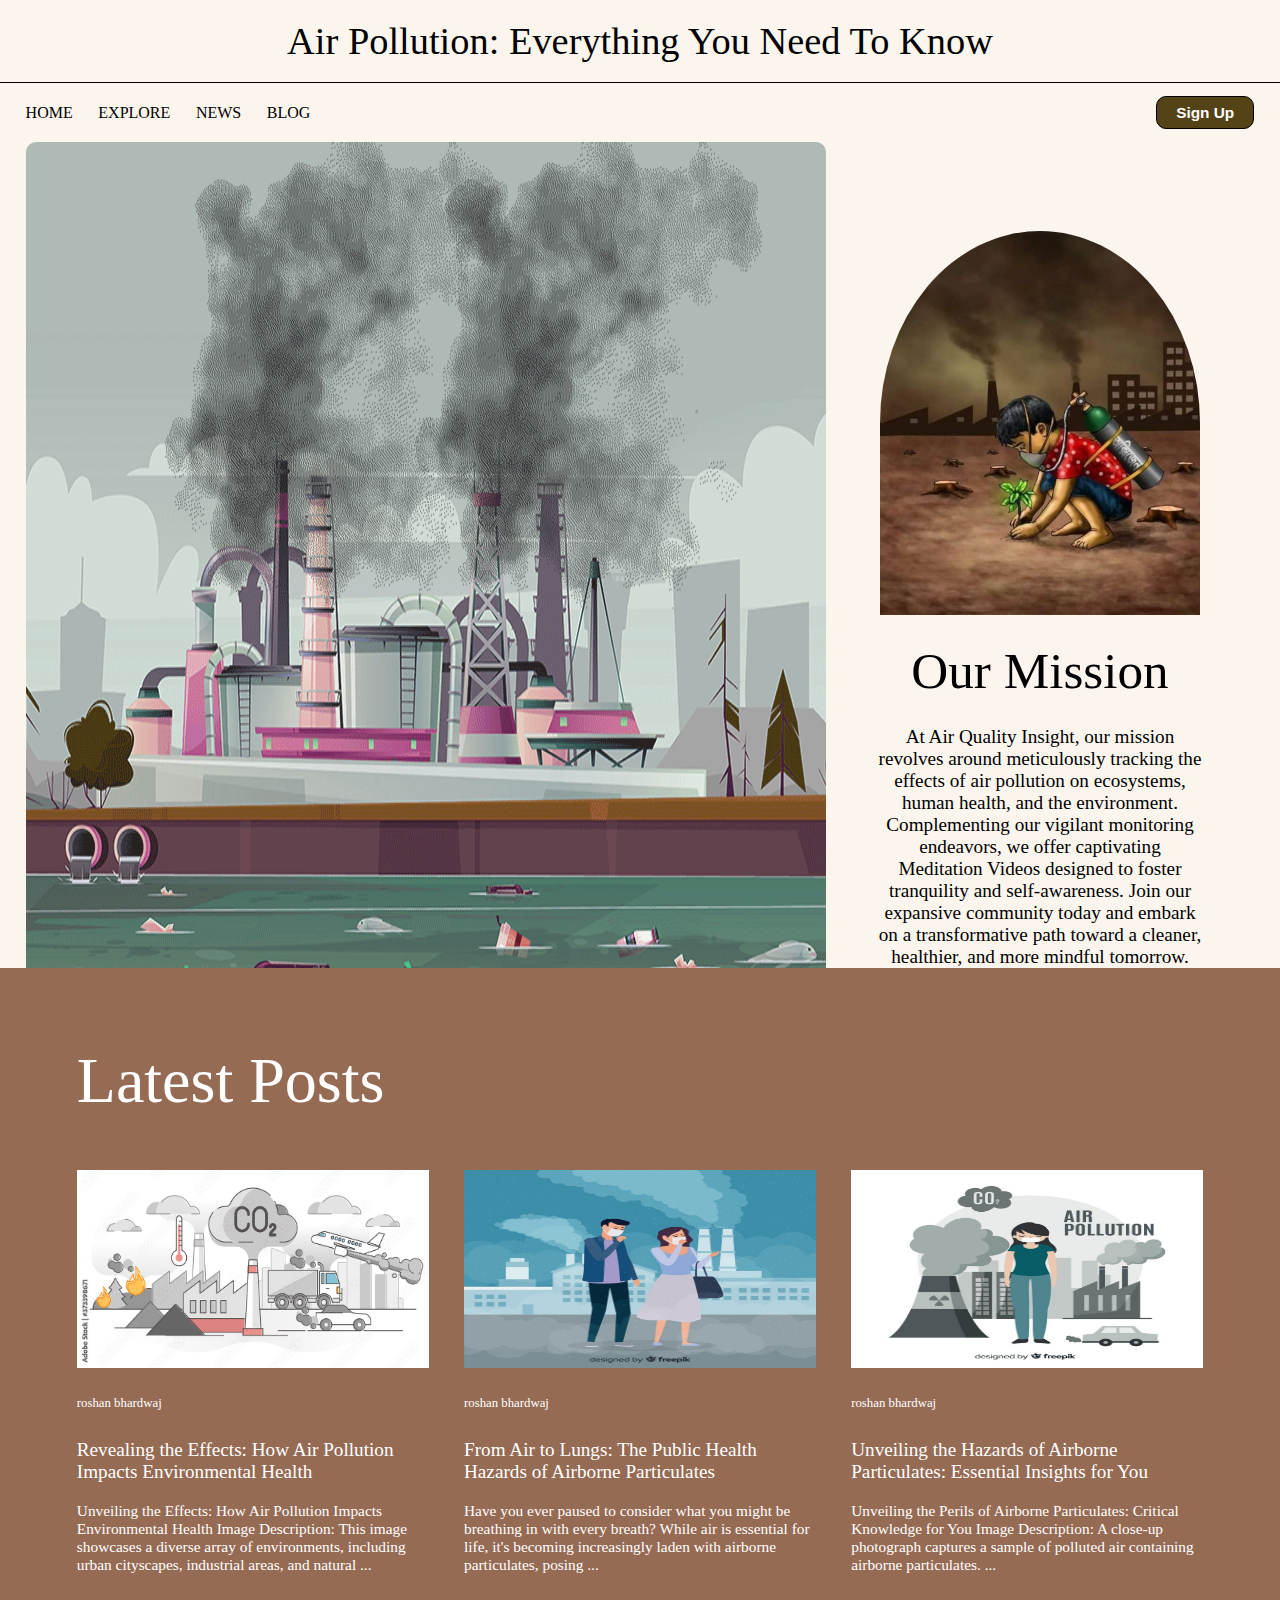
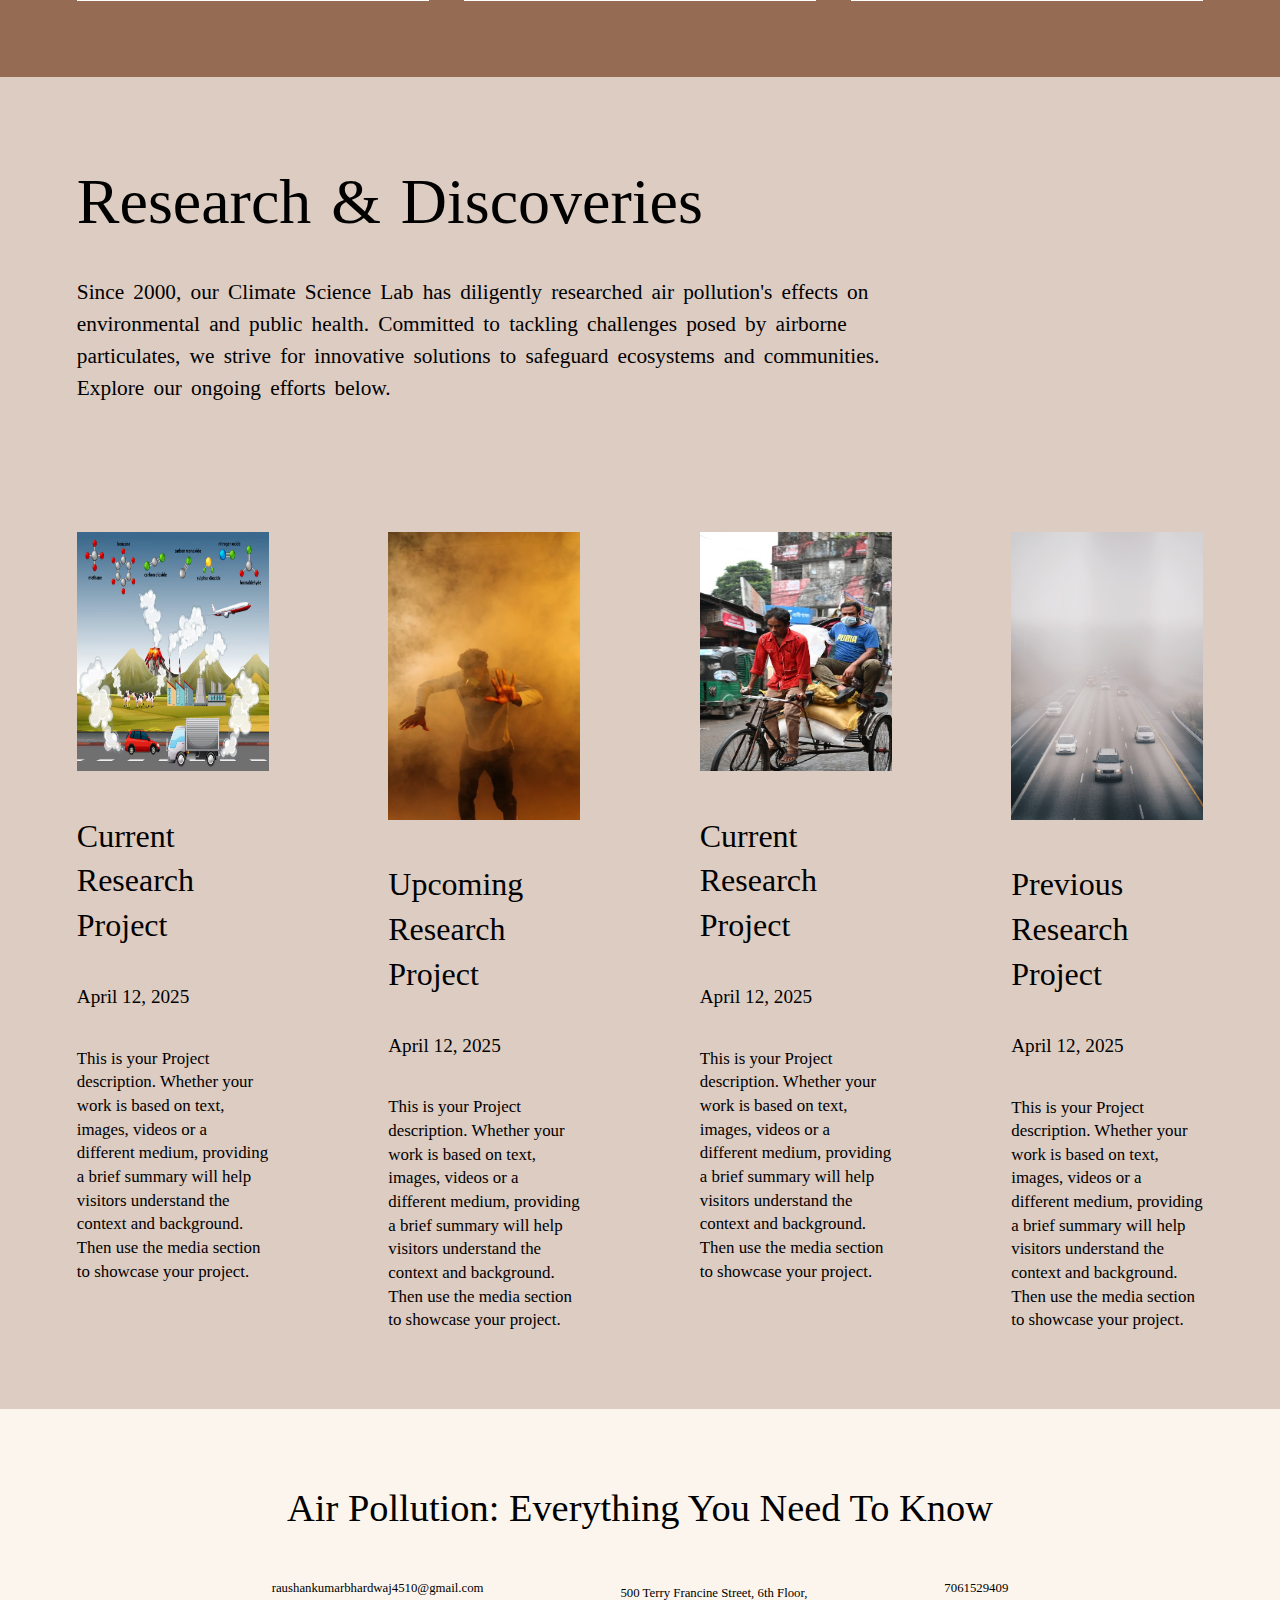
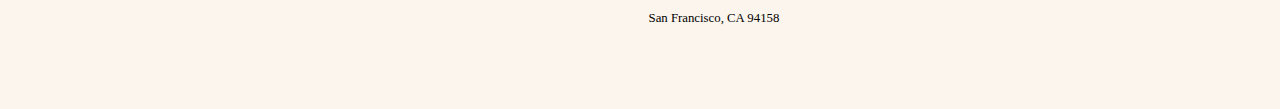
<file: index.html>
<!DOCTYPE html>
<html lang="en">
  <head>
    <meta charset="UTF-8" />
    <meta name="viewport" content="width=device-width, initial-scale=1.0" />
    <title>Document</title>
    <link rel="stylesheet" href="style.css" />
  </head>
  <body>
    <div class="container">
      <div class="parent-heading">
        <div class="heading">Air Pollution: Everything You Need To Know</div>
      </div>
      <div class="navbar">
        <div class="nav">
          <a class="an" href="index.html"
            ><div class="nav-content">HOME</div></a
          >
          <a class="an" href="explore.html"
            ><div class="nav-content">EXPLORE</div></a
          >
          <a
            class="an"
            href="https://timesofindia.indiatimes.com/topic/airpollution"
            ><div class="nav-content">NEWS</div></a
          >
          <a
            class="an"
            href="https://www.who.int/health-topics/air-pollution#tab=tab_1"
          >
            <div class="nav-content">BLOG</div></a
          >
        </div>
        <div class="login">
          <div class="buttons">
            <a href="signup.html"><button class="logins">Sign Up</button></a>
          </div>
        </div>
      </div>
      <div class="second">
        <img
          src="./assets/images/air pollution gif.gif"
          class="pollution-img"
          alt=""
        />

        <div class="img-parent">
          <div class="image">
            <img src="./assets/images/PHOTO-2024-04-19-19-51-37.jpg" alt="" />

          </div>
          <div class="img-head">Our Mission</div>
          <div class="img-text">
            At Air Quality Insight, our mission revolves around meticulously
            tracking the effects of air pollution on ecosystems, human health,
            and the environment. Complementing our vigilant monitoring
            endeavors, we offer captivating Meditation Videos designed to foster
            tranquility and self-awareness. Join our expansive community today
            and embark on a transformative path toward a cleaner, healthier, and
            more mindful tomorrow.
          </div>
        </div>
      </div>
      <div class="third">
        <div class="latest-post">Latest Posts</div>
        <div class="allposts">
          <div class="posts">
            <img src="./assets/images/PHOTO-2024-04-19-19-50-40.jpg" alt="" />
            <div class="name">roshan bhardwaj</div>
            <div class="title">
              Revealing the Effects: How Air Pollution Impacts Environmental
              Health
            </div>
            <div class="all">
              <span class="description">
                Unveiling the Effects: How Air Pollution Impacts Environmental
                Health Image Description: This image showcases a diverse array
                of environments, including urban cityscapes, industrial areas,
                and natural
                <span class="dot">...</span>
                <span class="more">
                  landscapes, all engulfed in a haze of air pollution. The
                  pollutants, depicted in varying colors and densities,
                  symbolize the different sources and compositions of airborne
                  contaminants. The image underscores the detrimental impact of
                  air pollution on environmental health, emphasizing the
                  critical need for monitoring and remediation efforts. Air
                  pollution has emerged as a pressing concern for both urban and
                  rural regions, posing significant risks to ecosystems, human
                  health, and overall well-being. This image vividly illustrates
                  the pervasive effects of air pollution and underscores the
                  imperative of concerted action to mitigate its adverse
                  consequences.
                </span>
              </span>
            </div>
            <div class="line"></div>
          </div>
          <div class="posts">
            <img src="./assets/images/PHOTO-2024-04-19-19-50-57.jpg" alt="" />
            <div class="name">roshan bhardwaj</div>
            <div class="title">
              From Air to Lungs: The Public Health Hazards of Airborne
              Particulates
            </div>
            <div class="all">
              <span class="description">
                Have you ever paused to consider what you might be breathing in
                with every breath? While air is essential for life, it's
                becoming increasingly laden with airborne particulates, posing
                <span class="dot">...</span>
                <span class="more">
                  significant public health risks. These particulates, often
                  microscopic in size, can originate from various sources such
                  as vehicle emissions, industrial activities, and natural
                  processes. When inhaled, they can penetrate deep into the
                  lungs and even enter the bloodstream, potentially causing
                  respiratory and cardiovascular issues. One of the primary
                  concerns with airborne particulates is their capacity to carry
                  and transport harmful substances. They can serve as carriers
                  for pollutants like heavy metals, volatile organic compounds,
                  and allergens, amplifying their impact on human health. As we
                  breathe in these particulates, we're also inhaling a cocktail
                  of toxins, increasing the risk of various health
                  complications.
                </span>
              </span>
            </div>
            <div class="line"></div>
          </div>
          <div class="posts">
            <img src="./assets/images/PHOTO-2024-04-19-19-47-46.jpg" alt="" />

            <div class="name">roshan bhardwaj</div>
            <div class="title">
              Unveiling the Hazards of Airborne Particulates: Essential Insights
              for You
            </div>
            <div class="all">
              <span class="description">
                Unveiling the Perils of Airborne Particulates: Critical
                Knowledge for You Image Description: A close-up photograph
                captures a sample of polluted air containing airborne
                particulates.
                <span class="dot">...</span>
                <span class="more">
                  The air appears hazy, with small particles suspended within
                  it. These particulates vary in color and shape, ranging from
                  fine dust to larger debris. The image is taken from ground
                  level, providing a clear view of the polluted atmosphere.
                  Airborne particulates have emerged as a pressing concern due
                  to their potential impact on environmental and public health.
                  These minute particles, often invisible to the naked eye, can
                  originate from diverse sources such as vehicle emissions,
                  industrial processes, and natural phenomena. Their presence in
                  the air poses risks to respiratory health and exacerbates
                  environmental degradation, underscoring the urgent need for
                  mitigation measures.
                </span>
              </span>
            </div>
            <div class="line"></div>
          </div>
        </div>
      </div>
      <div class="fourth">
        <div class="research-content">
          <div class="research">Research & Discoveries</div>
          <div class="content">
            Since 2000, our Climate Science Lab has diligently researched air
            pollution's effects on environmental and public health. Committed to
            tackling challenges posed by airborne particulates, we strive for
            innovative solutions to safeguard ecosystems and communities.
            Explore our ongoing efforts below.
          </div>
        </div>
        <div class="researches">
          <div class="all-researches">
            <div class="each-research">
              <img
                class="i1"
                src="./assets/images/air-pollution-with-different-molecules_1308-34481.avif"
                alt=""
              />
              <div class="research-title">Current Research Project</div>
              <div class="research-date">April 12, 2025</div>
              <div class="research-description">
                This is your Project description. Whether your work is based on
                text, images, videos or a different medium, providing a brief
                summary will help visitors understand the context and
                background. Then use the media section to showcase your project.
              </div>
            </div>
            <div class="each-research">
              <img src="./assets/images/PHOTO-2024-04-19-20-02-10.jpg" alt="" />
              <div class="research-title">Upcoming Research Project</div>
              <div class="research-date">April 12, 2025</div>
              <div class="research-description">
                This is your Project description. Whether your work is based on
                text, images, videos or a different medium, providing a brief
                summary will help visitors understand the context and
                background. Then use the media section to showcase your project.
              </div>
            </div>
            <div class="each-research">
              <img class="i1" src="./assets/images/PHOTO-2024-04-19-20-02-31.jpg" alt="" />
              <div class="research-title">Current Research Project</div>
              <div class="research-date">April 12, 2025</div>
              <div class="research-description">
                This is your Project description. Whether your work is based on
                text, images, videos or a different medium, providing a brief
                summary will help visitors understand the context and
                background. Then use the media section to showcase your project.
              </div>
            </div>
            <div class="each-research">
              <img src="./assets/images/photo-1555689502-e6d568a741e9.avif" alt="" />
              <div class="research-title">Previous Research Project</div>
              <div class="research-date">April 12, 2025</div>
              <div class="research-description">
                This is your Project description. Whether your work is based on
                text, images, videos or a different medium, providing a brief
                summary will help visitors understand the context and
                background. Then use the media section to showcase your project.
              </div>
            </div>
          </div>
        </div>
      </div>
      <div class="fifth">
        <div class="footer">Air Pollution: Everything You Need To Know
        </div>
        <div class="contacts">
          <div class="info">raushankumarbhardwaj4510@gmail.com</div>
          <div class="add">
            500 Terry Francine Street, 6th Floor, San Francisco, CA 94158
          </div>
          <div class="info">7061529409</div>
        </div>
      </div>
    </div>
  </body>
  <script src="script.js"></script>
</html>
</file>
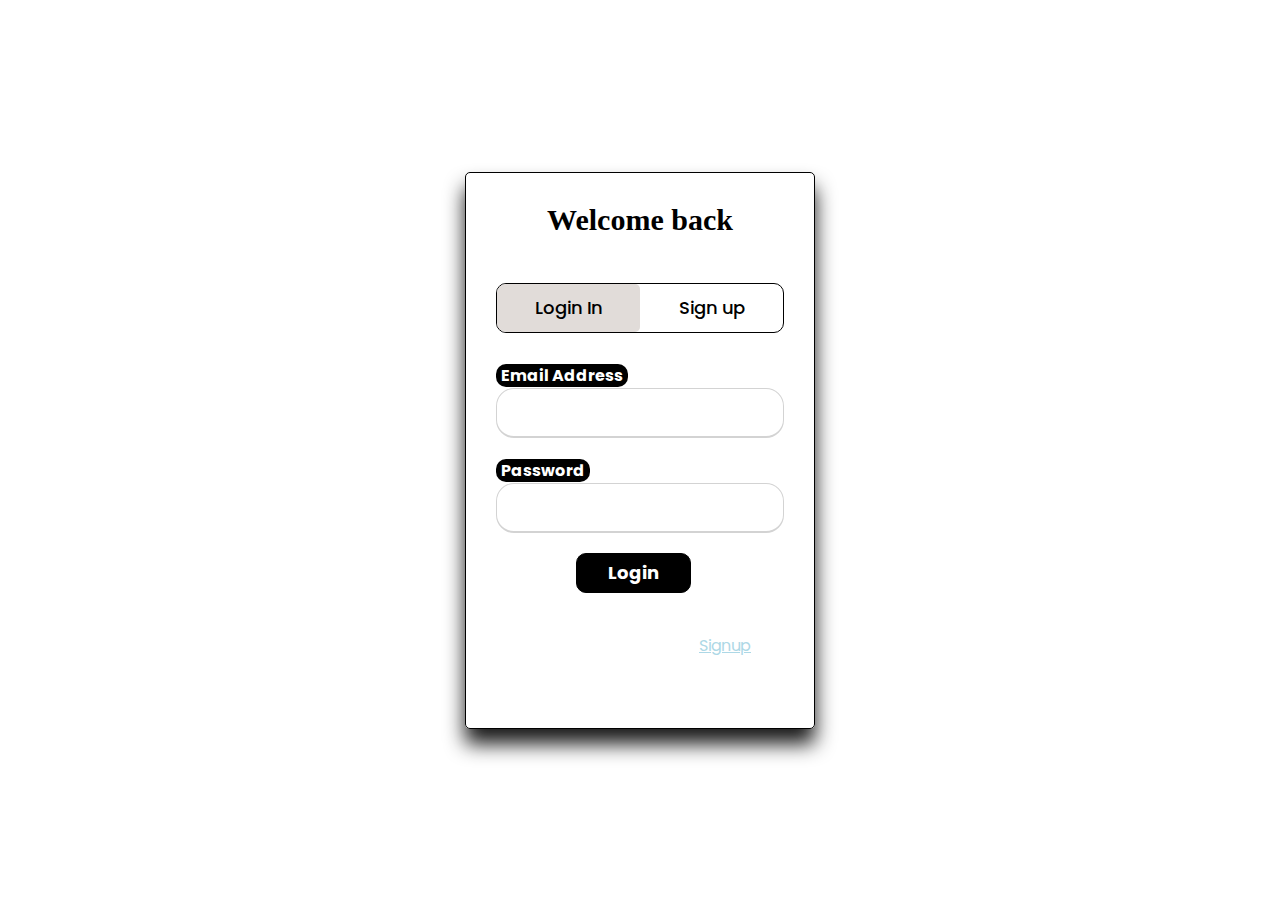
<file: signup.html>
<!DOCTYPE html>
<html lang="en" dir="ltr">
<head>
  <meta charset="utf-8" />
  <title>Login and Registration Form</title>
  <link rel="stylesheet" href="./signup.css" />
  <meta name="viewport" content="width=device-width, initial-scale=1.0" />
</head>

<body>
  <div class="wrapper">
    <div class="title-text">
      <div class="title login">Welcome back</div>
      <div class="title signup">Welcome</div>
      <br /><br />
    </div>
    <div class="form-container">
      <div class="slide-controls">
        <input type="radio" name="slide" id="login" checked />
        <input type="radio" name="slide" id="signup" />
        <label for="login" class="slide login">Login In</label>
        <label for="signup" class="slide signup">Sign up</label>
        <div class="slider-tab"></div>
      </div>
      <div class="form-inner">
        <form class="login">
          <div class="field">
            <label for=""><strong> Email Address</strong> </label>
            <input type="text" placeholder="" required />
          </div>
          <br />
          <div class="field">
            <label><strong>Password</strong></label>
            <input type="password" placeholder="" required />
          </div>
          <br />
          <div class="field btn">
            <input class=".l" type="submit" value="Login" />
          </div>
          <div class="signup-link">
            Don't Have Account? <a class="a" href="">Signup</a>
          </div>
        </form>
        <form action="signup" class="signup">
          <div class="field">
            <label for=""><strong> Full Name</strong> </label>
            <input type="text" placeholder="" required />
          </div>
          <br />
          <div class="field">
            <label for=""><strong> Email Address</strong> </label>
            <input type="email" placeholder="" required />
          </div>
          <br />
          <div class="field">
            <label for=""><strong> Password</strong> </label>
            <input type="password" placeholder="" required />
          </div>
          <br />
          <div class="field btn">
            <input type="submit" value="Signup" />
          </div>
        </form>
      </div>
    </div>
  </div>
  <script src="/signup.js"></script>
</body>
</html>
</file>
<file: style.css>
* {
  margin: 0;
  padding: 0;
  box-sizing: border-box;
}
.container {
  min-height: 100vh;
  min-width: 100vw;
  display: flex;
  flex-direction: column;
}
.parent-heading {
  text-align: center;
  border-bottom: 1px solid black;
  background-color: #fbf5ed;
}
.heading {
  font-size: 3vmax;
  padding: 1.5vmax 0;
}
.navbar {
  padding: 1vmax 2vmax;
  display: flex;
  justify-content: space-between;
  background-color: #fbf5ed;
}
.nav {
  display: flex;
  gap: 2vmax;
  align-items: center;
}
.nav-content{
  cursor: pointer;
}
.logins {
  padding: 0.5vmax 1.5vmax;
  cursor: pointer;
  border: 1px solid black;
  border-radius: 10px;
  color: white;
  background-color: #544317;
  font-size: 1.2vmax;
  font-weight: bold;
  cursor: pointer;
}
.second {
  display: flex;
  background-color: #fbf5ed;
  padding: 0 2vmax;
}

.vid {
  width: 50vmax;
  height: 100%;
}
.pollution-img{
  border-top-left-radius: 10px;
  border-top-right-radius: 10px;
  
}
.img-parent {
  display: flex;
  flex-direction: column;
  align-items: center;
  width: 100%;
}
.image {
  display: flex;
  width: 100%;
  flex-direction: column;
  justify-content: flex-end;
  align-items: center;
  height: 37vmax;
}
.image img {
  width: 25vmax;
  height: 30vmax;
  border-radius: 50% 50% 25% 25% / 50% 50% 0% 0%;
}
.img-head {
  padding: 2vmax 0;
  font-size: 4vmax;
}
.img-text {
  padding: 0vmax 4vmax;
  text-align: center;
  font-size: 1.5vmax;
}
.third {
  display: flex;
  flex-direction: column;
  padding: 6vmax;
  background-color: #966b54;
}
.latest-post {
  font-size: 5vmax;
  color: #ffffff;
  padding-bottom: 4vmax;
}
.allposts {
  display: flex;
  justify-content: space-between;
}
.posts {
  display: flex;
  flex-direction: column;
  /* align-items: center; */
  width: 27.5vmax;
}
.posts img {
  height: 15.473vmax;
  width: 100%;
}
.name {
  color: #ffffff;
  font-size: 1vmax;
  padding: 2.2vmax 0;
}
.title {
  font-size: 1.5vmax;
  color: #ffffff;
  padding-bottom: 1.5vmax;
}
.all {
  cursor: pointer;
}
.i1 {
  height: 18.7vmax;
}
.description {
  color: #ffffff;
  font-size: 1.2vmax;
}

.dot {
  font-size: 1.2vmax;
  /* text-decoration: underline; */
  color: #ffffff;
}
.more {
  display: none;
}
.line {
  padding-top: 2vmax;
  border-bottom: 0.5px solid #ffffff;
}
.fourth {
  display: flex;
  flex-direction: column;
  padding: 6vmax;
  background-color: #ddccc2;
}
.research {
  font-size: 5vmax;
}
.content {
  font-size: 1.667vmax;
  width: 65vmax;
}
.research-content {
  display: flex;
  flex-direction: column;
  gap: 2vmax;
  line-height: 1.5;
  word-spacing: 0.3vmax;
  padding-bottom: 10vmax;
}
.all-researches {
  display: flex;
  justify-content: space-between;
}
.each-research {
  width: 15vmax;
}
.each-research img {
  width: 100%;
}
.research-title {
  padding-top: 3vmax;
  line-height: 1.4;
  font-size: 2.5vmax;
  padding-bottom: 3vmax;

  /* width: 15vmax; */
}
.research-date {
  font-size: 1.5vmax;
  padding-bottom: 3vmax;
}
.research-description {
  font-size: 1.32vmax;
  line-height: 1.4;
}
.fifth {
  display: flex;
  flex-direction: column;
  padding: 6vmax;
  background-color: #fbf5ed;
}
.footer {
  font-size: 3vmax;
  text-align: center;
  padding-bottom: 4vmax;
}
.contacts {
  display: flex;
  gap: 10vmax;
  justify-content: center;
  font-size: 1vmax;
}
.add {
  width: 16vmax;
  text-align: center;
  line-height: 2;
}
.an{
  text-decoration: none;
  color: black;
}
.info{
  cursor: pointer;
}
</file>
<file: signup.css>
@import url("https://fonts.googleapis.com/css?family=Poppins:400,500,600,700&display=swap"); 

* { 
	margin: 0; 
	padding: 0; 
	box-sizing: border-box; 
	font-family: "Poppins", sans-serif; 
} 

html, 
body { 
	display: grid; 
	height: 100%; 
	width: 100%; 
	place-items: center; 

} 
#background-video {
  width: 100vw;
  height: 100vh;
  object-fit: cover;
  position: fixed;
  left: 0;
  right: 0;
  top: 0;
  bottom: 0;
  z-index: -1;
}


.wrapper { 
  
	overflow: hidden; 
	max-width: 350px; 
	border: 1px solid black; 
	/* background: rgb(240, 236, 236);  */
	padding: 30px; 
	border-radius: 5px; 
	box-shadow: 0px 15px 20px rgba(0, 0, 0, 0.9); 
  
} 

.wrapper .title-text { 
	display: flex; 
	width: 200%; 
} 

.wrapper .title { 
	width: 50%; 
	font-size: 30px; 
	font-family: "Times New Roman", Times, serif; 
	color: black;
	font-weight: 600; 
	text-align: center; 
	transition: all 0.6s; 
} 

.wrapper .slide-controls { 
	position: relative; 
	display: flex; 
	border-radius: 10px; 
	overflow: hidden; 
	margin: 30px 0 10px 0; 
	justify-content: center; 
	border: 1px solid black; 
} 

.slide-controls .slide { 
	height: 100%; 
	width: 100%; 
	/* color: #fff;  */
	font-size: 18px; 
	font-weight: 500; 
	text-align: center; 
	line-height: 48px; 
	cursor: pointer; 
	z-index: 1; 
	transition: all 0.6s ease; 
} 

.slide-controls label.signup { 
	color: #000; 
} 

.slide-controls .slider-tab { 
	position: absolute; 
	height: 100%; 
	width: 50%; 
	left: 0; 
	z-index: 0; 
	border-radius: 5px; 
	background: rgb(225, 220, 217); 
	transition: all 0.6s cubic-bezier(0.68, -0.55, 0.265, 1.55); 
} 

input[type="radio"] { 
	display: none; 
} 

#signup:checked~.slider-tab { 
	left: 50%; 
} 

#signup:checked~label.signup { 
	/* color: #fff;  */
	cursor: default; 
	user-select: none; 
} 

#signup:checked~label.login { 
	color: #000;
} 

#login:checked~label.signup { 
	color: #000; 
} 

#login:checked~label.login { 
	cursor: default; 
	user-select: none; 
} 

.wrapper .form-container { 
	width: 100%; 
	overflow: hidden; 
} 

.form-container .form-inner { 
	display: flex; 
	width: 200%; 
} 

.form-container .form-inner form { 
	width: 50%; 
	transition: all 0.6s cubic-bezier(0.68, -0.55, 0.265, 1.55); 
} 

.form-inner form .field { 
	height: 50px; 
	width: 100%; 
	margin-top: 20px; 
} 

.form-inner form .field input { 
	height: 100%; 
	width: 100%; 
	outline: none; 
	border-radius: 18px; 
	padding-left: 10px; 
	border: 1px solid lightgrey; 
	border-bottom-width: 2px; 
	transition: all 0.3s ease; 
} 

.form-inner form .field input:focus { 
	border-color: rgb(163, 106, 72); 
	/* box-shadow: inset 0 0 3px #fb6aae; */
} 

.form-inner form .field input::placeholder { 
	color: #999; 
	transition: all 0.3s ease; 
} 

form .field input:focus::placeholder { 
	color: white; 
} 

.form-inner form .pass-link { 
	margin-top: 5px; 
} 

.form-inner form .signup-link { 
	text-align: center; 
	margin-top: 30px; 
  color: white;
} 

form .btn input[type="submit"] { 
	height: 80%; 
	z-index: 1; 
	position: relative; 
	background: none; 
	border: none; 
	border: 1px solid black; 
	padding-left: 0; 
	width: 40%; 
	margin-left: 80px; 
	border-radius: 10px; 
	color: white; 
	background-color: #000000; 
	font-size: 18px; 
	font-weight: bold; 
	cursor: pointer; 
}
a{
  color: lightblue;
}
strong{
  /* color:rgb(255, 10, 10); */
  color: white;
  background-color: black;
  padding: 0 0.4vmax;
  margin-bottom: 2vmax;
  border-radius: 10px;
  
}
</file>
